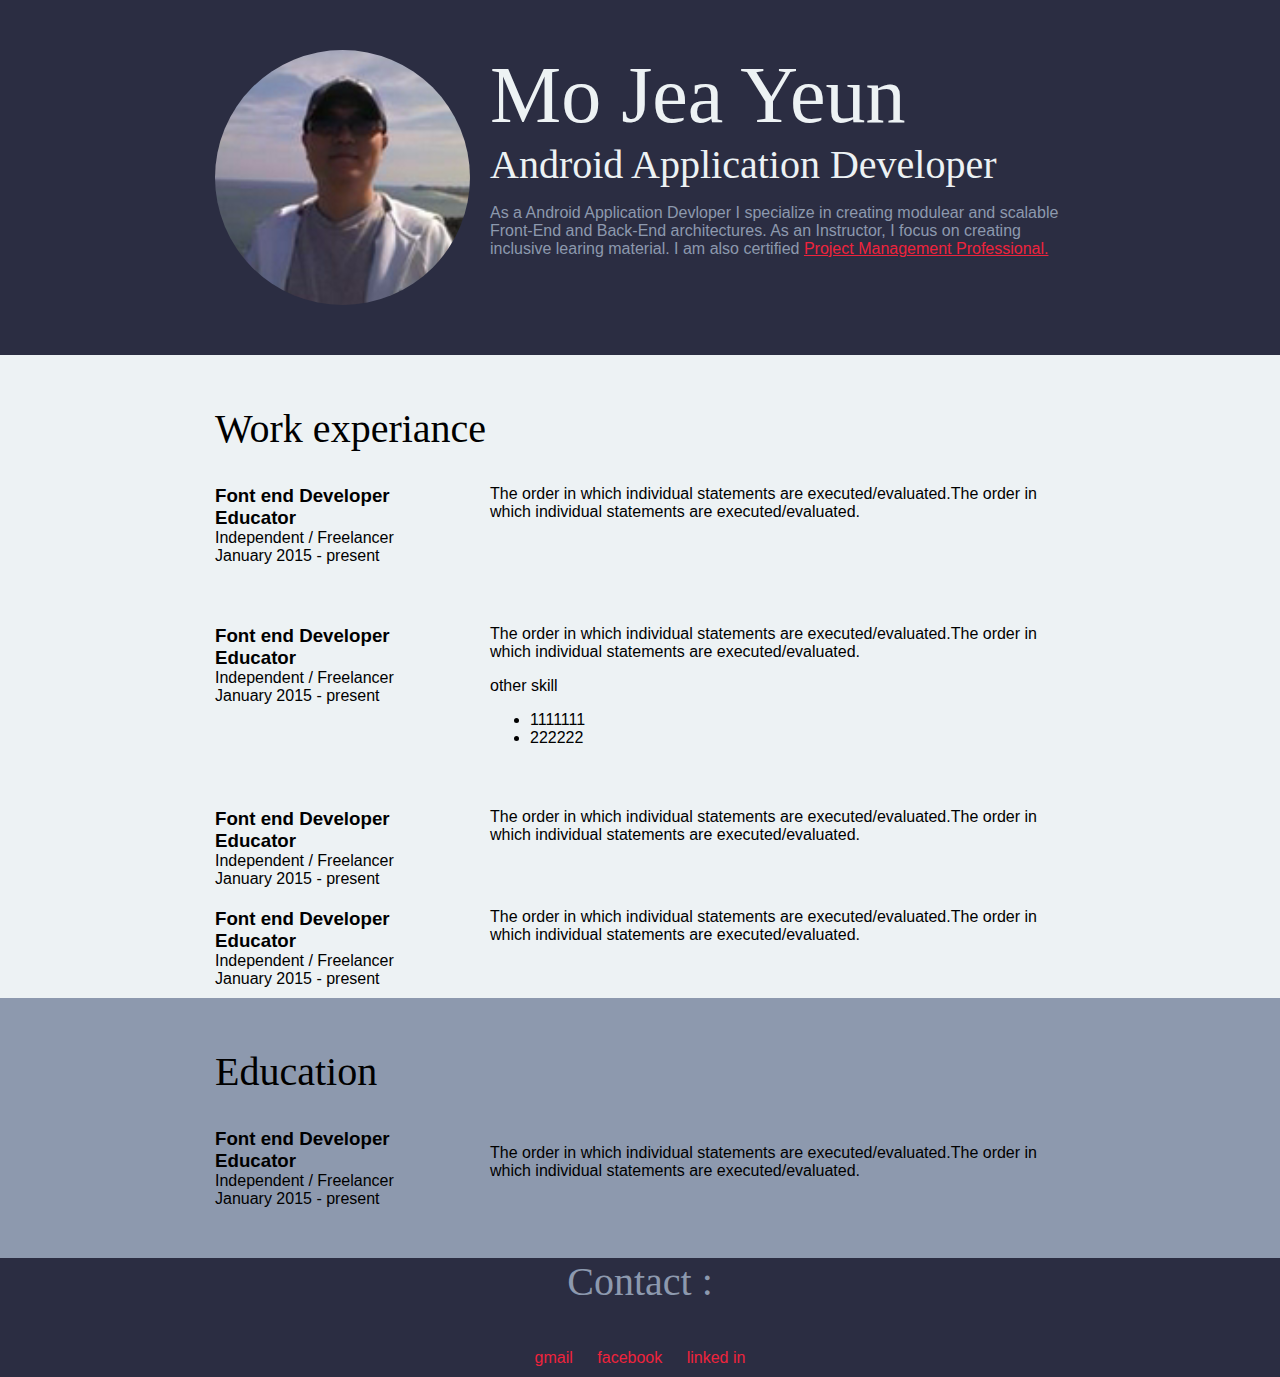
<file: index.html>
<!DOCTYPE html>
<html>
    <head>
        <meta charset="UTF-8">
        <link href="css.css" rel="stylesheet" >
        <link href="https://fonts.googleapis.com/css?family=Caveat|open+sans:400,700" rel="stlyesheet">
        <title>Mo Jea Yeun</title>        
    </head>
    <body>
        <header>
            <div class="content-wrap">
                <img class="profile-img col-narrow" src="andy.png" alt="ellen son"/>
                <div class="col-wide">
                  <h1>Mo Jea Yeun</h1>
                <h2>Android Application Developer</h2>
                <p>As a Android Application Devloper I specialize in creating modulear and scalable Front-End and 
                    Back-End architectures. As an Instructor, I focus on creating inclusive learing material.
                    I am also certified <a href="http://www.pmi.org">Project Management Professional.</a>
                </p>
                </div>
            </div>
        </header>
        
        <main>
            <!-- work -->
            <section class="work">
                <div class="content-wrap">
                    <h2>Work experiance</h2>
                    
                    <!-- job Detail1 -->
                    <div class="col-narrow">
                        <h3>Font end Developer Educator</h3>
                        <p class="uppercass">Independent / Freelancer</p>
                        <p>January 2015 - present</p>
                    </div>
                    
                    <div class="col-wide job-description">
                        <p>The order in which individual statements are executed/evaluated.The order in which individual statements are executed/evaluated.</p>
                    </div>
                </div>
                <div class="content-wrap2">
                    <!-- job Detail2 -->
                     <div class="col-narrow">
                        <h3>Font end Developer Educator</h3>
                        <p class="uppercass">Independent / Freelancer</p>
                        <p>January 2015 - present</p>
                    </div>
                    
                    <div class="col-wide job-description">
                        <p>The order in which individual statements are executed/evaluated.The order in which individual statements are executed/evaluated.</p>
                        <p> other skill</p>
                        <ul>
                            <li>1111111</li>
                            <li>222222</li>
                        </ul>
                    </div>
                
                </div>
                <div class="content-wrap2">
                    <!-- job Detail2 -->
                     <div class="col-narrow">
                        <h3>Font end Developer Educator</h3>
                        <p class="uppercass">Independent / Freelancer</p>
                        <p>January 2015 - present</p>
                    </div>
                    
                    <div class="col-wide job-description">
                        <p>The order in which individual statements are executed/evaluated.The order in which individual statements are executed/evaluated.</p>
                    </div>
                
                </div>
                <div class="content-wrap2">
                    <!-- job Detail2 -->
                     <div class="col-narrow">
                        <h3>Font end Developer Educator</h3>
                        <p class="uppercass">Independent / Freelancer</p>
                        <p>January 2015 - present</p>
                    </div>
                    
                    <div class="col-wide job-description">
                        <p>The order in which individual statements are executed/evaluated.The order in which individual statements are executed/evaluated.</p>
                    </div>
                
                </div>
                
            </section>
            
             <!-- work -->
            <section class="education">
                <div class="content-wrap">
                    <h2>Education</h2>
                    
                    <div class="col-narrow">
                        <h3>Font end Developer Educator</h3>
                        <p class="uppercass">Independent / Freelancer</p>
                        <p>January 2015 - present</p>
                    </div>
                    
                    <div class="col-wide job">
                        <p>The order in which individual statements are executed/evaluated.The order in which individual statements are executed/evaluated.</p>
                        
                    </div>
                </div>
            </section>
            
        </main>
        <footer>
        <div class="content-warp">
            <h2> Contact : </h2>
                <div class="contact-info">
                    <a herf="www.aaa.com">gmail</a>
                    <a here="">facebook</a>
                    <a here="">linked in</a>
                </div>
        </div>    
        
        
    </footer>    
    </body>
</html>
    
        
    </body>
</html>
</file>
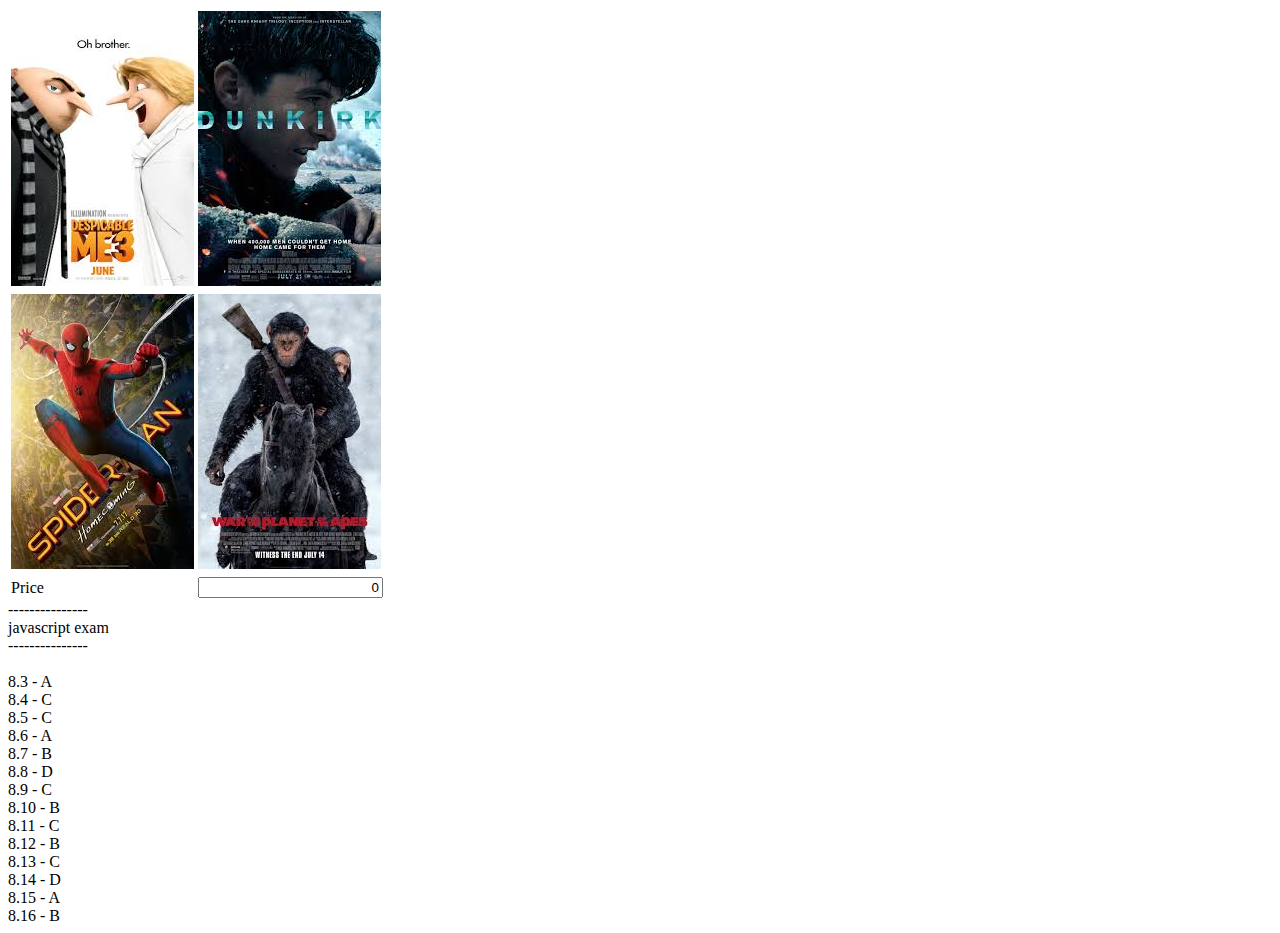
<file: quiz_html_2017/index.html>
<!DOCTYPE html>
<html>
    <head>
        <title>Mo Jea Yeun</title>
        <link href="https://fonts.googleapis.com/css?family=Indie+Flower" rel="stylesheet">
        <script src="https://ajax.googleapis.com/ajax/libs/jquery/3.2.1/jquery.min.js"></script>
        
        <script>
            
            $(function(){
                var totalAmount = 0;
                               
                $('img').click(function(){
                    totalAmount  = totalAmount + Number($(this).attr('value'));
                    $('#totalAmout').val(totalAmount);
                });
            });
            
            

        </script>
        
    </head>

    <body>
        
        <table>
            <tr>
                <td><img src="image1.jpeg" alt="Despicable" value="100"/></td>
                <td><img src="image2.jpeg" alt="Dunkirk" value="200"/></td>
            </tr>
        
            <tr>
                <td><img src="image3.jpeg" alt="Spider-Man" value="300" /></td>
                <td><img src="image4.jpeg" alt="War for the Planet of Apes" value="400"/></td>
            </tr>
            
            <tr>
                <td>Price</td>
                <td><input id="totalAmout" value="0" style="text-align:right"/></td>
            </tr>
            

        </table>
     
    </body>
</html>

---------------<br>
javascript exam<br>
---------------<br>
<br>
8.3 - A <br>
8.4 - C <br>
8.5 - C <br>
8.6 - A <br>
8.7 - B <br>
8.8 - D <br>
8.9 - C <br>
8.10 - B <br>
8.11 - C <br>
8.12 - B <br>
8.13 - C <br>
8.14 - D <br>
8.15 - A <br>
8.16 - B <br>
</file>
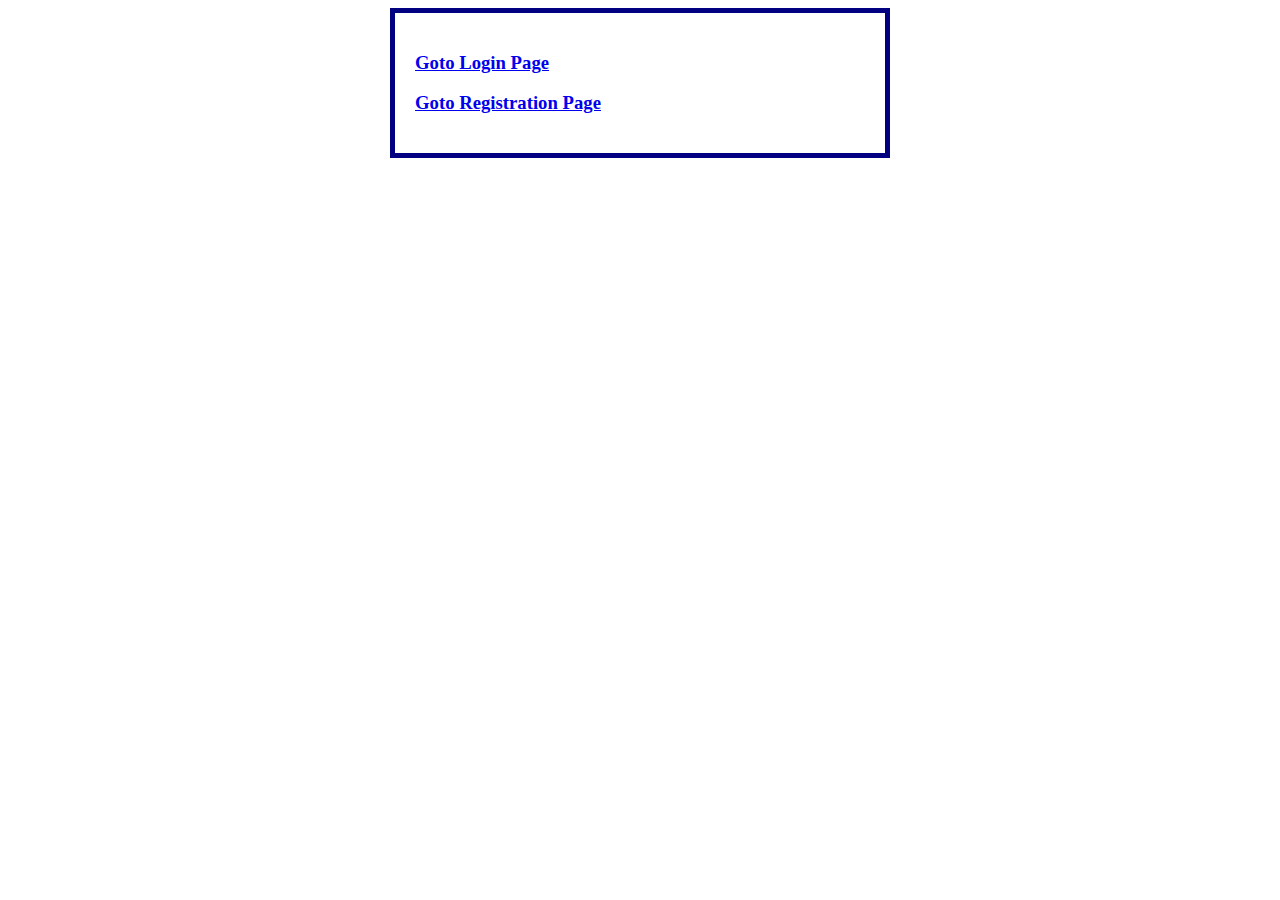
<file: sc_test/index.html>
<html>
    <head>
        <title>Week2</title>
        <style>
            #content{
                width: 450px;
                margin: 0 auto;
                padding: 20px 20px;
                background:white;
                border: 5px solid navy;
            }
        </style>
    </head>

    <body>
       <div id="content">
        <h3> <a href="./login.html">Goto Login Page</a></h3>
        <h3> <a href="./registration.html">Goto Registration Page</a></h3>

        </div>

    </body>
</html>
</file>
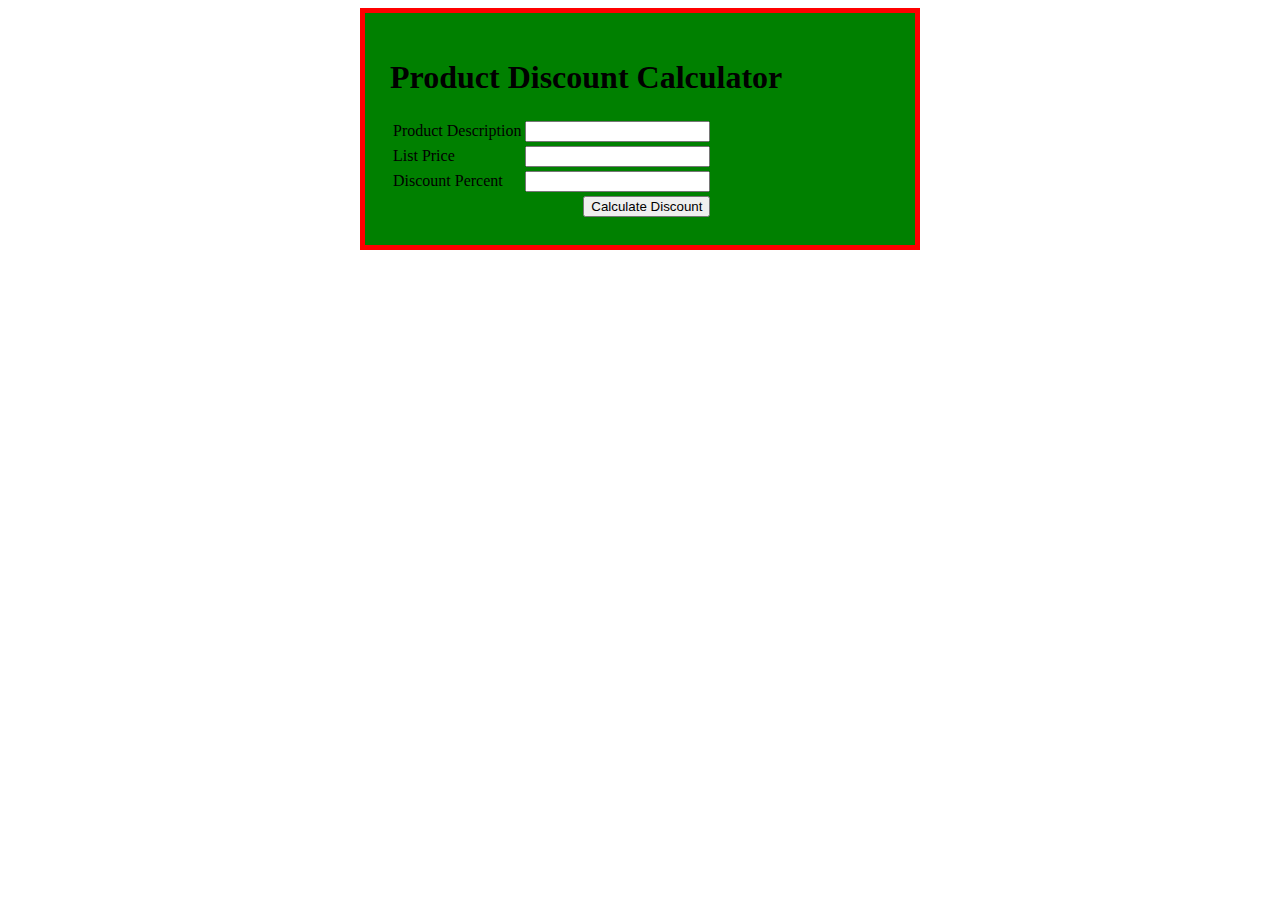
<file: calculation.html>
<html>
<head>
    <title>Product Discount</title>
    <link href="calculation.css" rel="stylesheet">
</head>

<body>
   <div class="content">
    <h1>Product Discount Calculator</h1>
    <table>
    <form action="./calculation.php" method="post">

        <tr>
            <td size="40">Product Description</td>
            <td><input type="text" name="txtDesc"></td>
        </tr>
        <tr>
            <td size="40">List Price </td>
            <td><input type="text" name="txtPrice"></td>
        </tr>
        <tr>
            <td size="40">Discount Percent </td>
            <td><input type="text" name="txtDiscount"></td>
        </tr>
        
        <tr>
            <td align="right" colspan="2"><input type="submit" name="Submit Button" value="Calculate Discount"></td>
        </tr>

    </form>
    </table>

    </div>

</body>
</html>
</file>
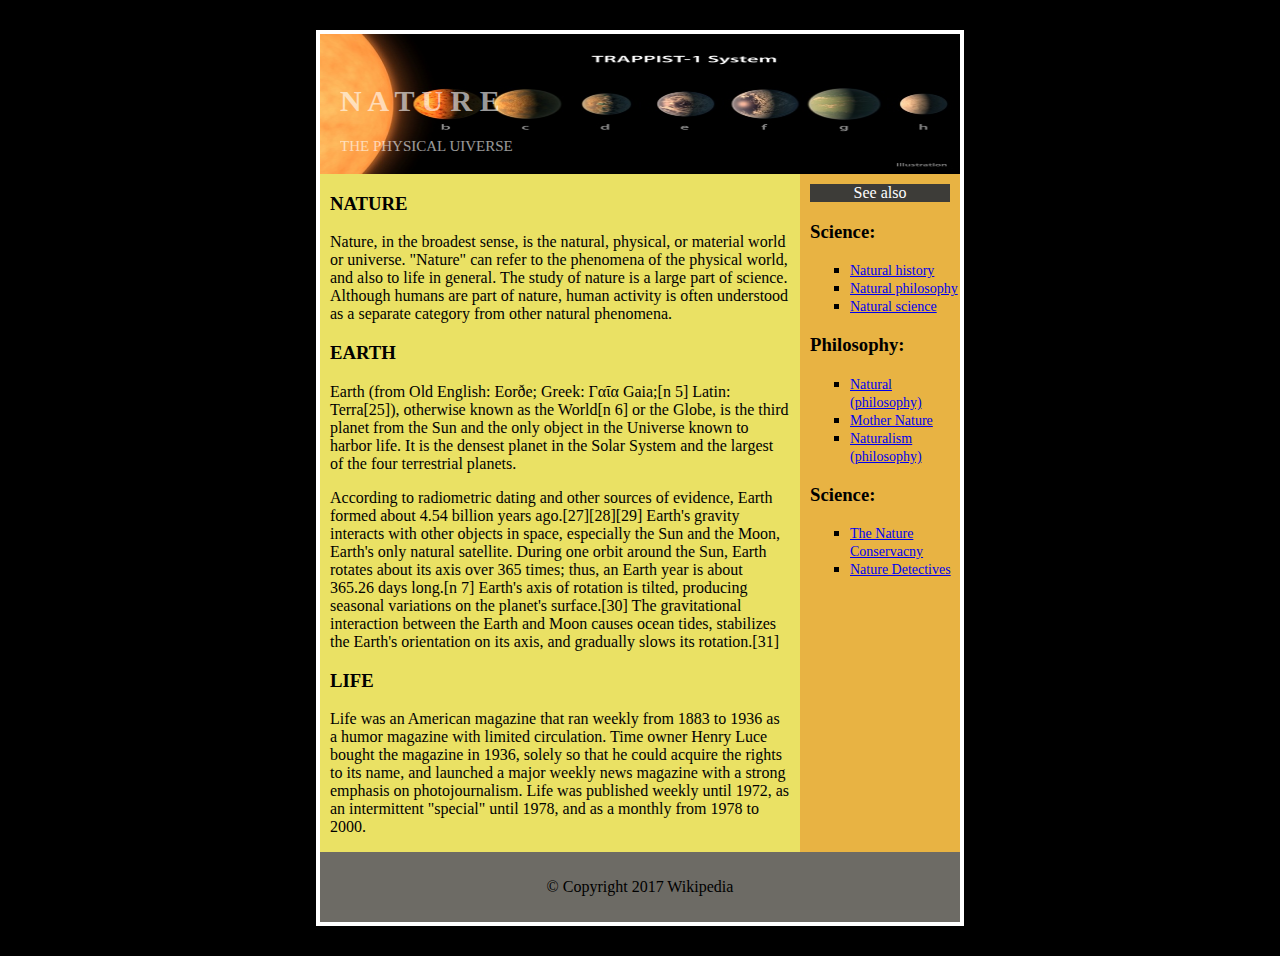
<file: mid_term_exam.html>
<!DOCTYPE html>
<html>
    
    <head>
        <title>Mid-Term Exam(Jea Yeun Mo)</title>
               
        <style>
            
            
            body{
                background-color: black
            }
            div.whole{
                width: 640px;
                margin:0 auto;
                border: 4px;
                border-style: solid;
                border-color: white;
                margin-top: 30px;
                margin-bottom: 30px;
            }
            
            div.div_head {
                background-color: lightblue;
                width: 640px;
                height: 140px;
                position:relative;
            }
            div.description{  
                position:absolute; /* absolute position (so we can position it where we want)*/  
                top:30px; /* position will be on bottom */  
                left:20px;  
                width:100%;  
                  
                font-size:15px;  
                color:white;  
                opacity:0.6; /* transparency */  
                filter:alpha(opacity=60); /* IE transparency */  
            }  
            p.description_content{  
                padding:0px;  
                margin:0px;  
            }  
            
            div.div_body  {
                
                width: 640px;
                overflow: hidden
            }
            div.div_left {
                background-color: #eae164;
                float: left;
                width: 480px;
            }
            div.div_left_child {
               margin-left: 10px;
               margin-right: 10px
            }
            
            div.div_right {
                background-color: #e8b343;
                float: left;
                width: 160px;
                height: 678px;
           }
            
            div.div_right_child1 {
                            
            }
            div.div_right_child1_child{
                 background-color: #3d3c38;
                 margin: 10px;
                 text-align: center;
                 color: white;
               }
            div.div_right_child2 {
                margin-left:10px;
            }

            div.div_footer  {
                overflow:hidden;
                background: #6d6b65;
                width: 640px;
                height: 70px;
                line-height: 70px;
                text-align: center;
            }
                  
            span.sp1 {
                font-size:14px;
            }
            
            ul.ul1{
                list-style-type: square;
            }
        </style>
    </head>

    
    <body>
        <div class="whole">
            <div class="div_head">
                <img src="head.jpg" style="height:140px; width:640px" >
                <div class='description'>  
                    <!-- description content -->  
                    <p class='description_content'><h1>N A T U R E</h1>THE PHYSICAL UIVERSE</p> 
                </div>  
            </div>
            <div class="div_body">
                <div class="div_left">
                    <div class="div_left_child">
                        <h3>NATURE</h3>
                        <p>Nature, in the broadest sense, is the natural, physical, or material world or universe. "Nature" can refer to the phenomena of the physical world, and also to life in general. The study of nature is a large part of science. Although humans are part of nature, human activity is often understood as a separate category from other natural phenomena.</p>

                        <h3>EARTH</h3>
                        <p>Earth (from Old English: Eorðe; Greek: Γαῖα Gaia;[n 5] Latin: Terra[25]), otherwise known as the World[n 6] or the Globe, is the third planet from the Sun and the only object in the Universe known to harbor life. It is the densest planet in the Solar System and the largest of the four terrestrial planets.</p>

                        <p>According to radiometric dating and other sources of evidence, Earth formed about 4.54 billion years ago.[27][28][29] Earth's gravity interacts with other objects in space, especially the Sun and the Moon, Earth's only natural satellite. During one orbit around the Sun, Earth rotates about its axis over 365 times; thus, an Earth year is about 365.26 days long.[n 7] Earth's axis of rotation is tilted, producing seasonal variations on the planet's surface.[30] The gravitational interaction between the Earth and Moon causes ocean tides, stabilizes the Earth's orientation on its axis, and gradually slows its rotation.[31]</p>

                        <h3>LIFE</h3>
                        <p>Life was an American magazine that ran weekly from 1883 to 1936 as a humor magazine with limited circulation. Time owner Henry Luce bought the magazine in 1936, solely so that he could acquire the rights to its name, and launched a major weekly news magazine with a strong emphasis on photojournalism. Life was published weekly until 1972, as an intermittent "special" until 1978, and as a monthly from 1978 to 2000.</p>
                    
                    </div>
                </div>
                <div class="div_right">
                    <div class="div_right_child1">
                        <div class="div_right_child1_child">See also</div>
                    </div>
                    <div class="div_right_child2">
                        <h3>Science:</h3>
                        <ul class="ul1">
                            <li><a href="#"><span class="sp1">Natural history</span></a></li>
                            <li><a href="#"><span class="sp1">Natural philosophy</span></a></li>
                            <li><a href="#"><span class="sp1">Natural science</span></a></li>
                        </ul>
                    
                        <h3>Philosophy:</h3>
                        <ul class="ul1">
                            <li><a href="#"><span class="sp1">Natural (philosophy)</span></a></li>
                            <li><a href="#"><span class="sp1">Mother Nature</span></a></li>
                            <li><a href="#"><span class="sp1">Naturalism (philosophy)</span></a></li>
                        </ul>
                        
                        <h3>Science:</h3>
                        <ul class="ul1">
                            <li><a href="#"><span class="sp1">The Nature Conservacny</span></a></li>
                            <li><a href="#"><span class="sp1">Nature Detectives</span></a></li>
                        </ul>
                    
                    </div>
                    
                </div>
            </div>
            <div class="div_footer">&copy; Copyright 2017 Wikipedia</div>
        </div>
    </body>
    
</html>
</file>
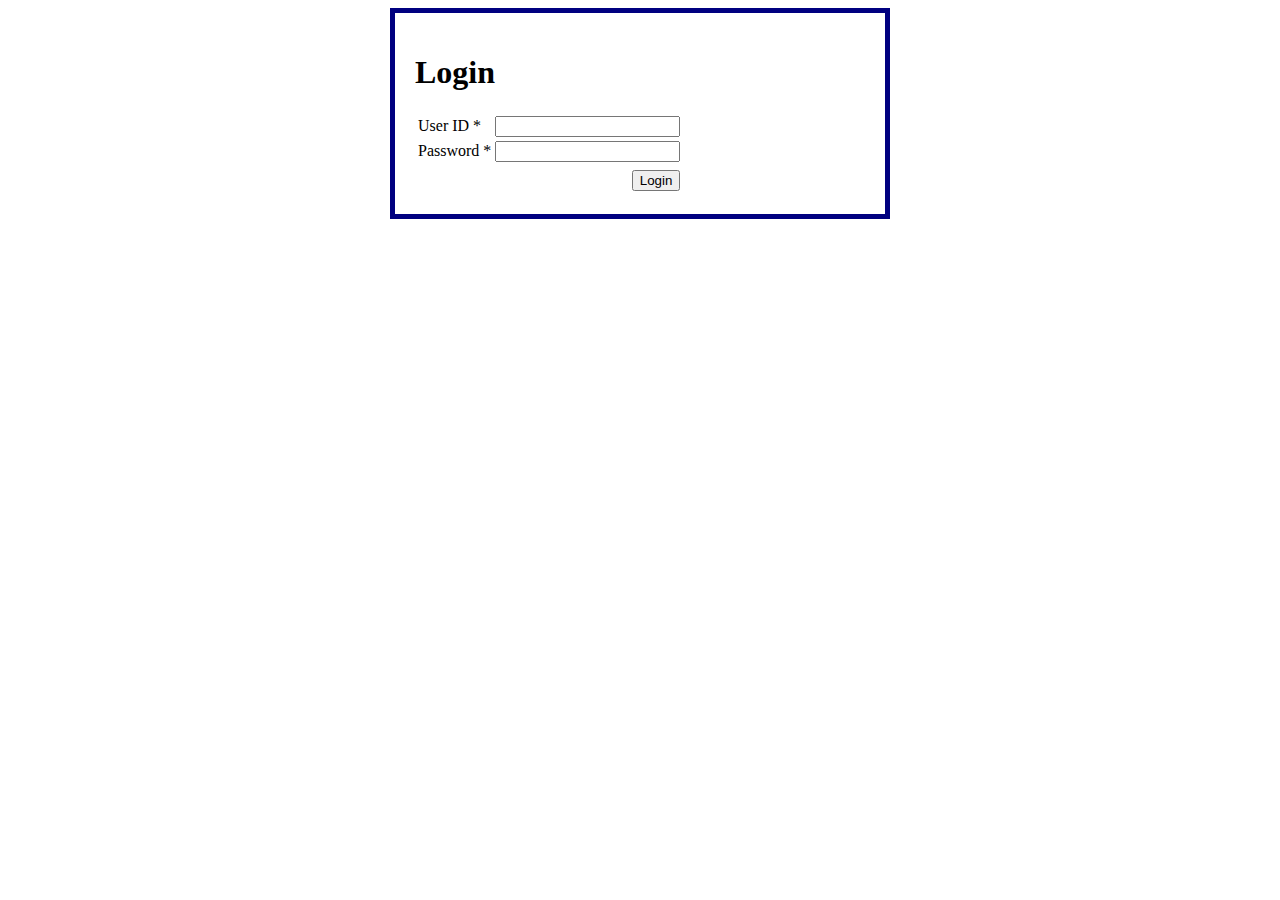
<file: sc_test/login.html>
<html>
    <head>
        <title>Login Page</title>
        <style>
            #content{
                width: 450px;
                margin: 0 auto;
                padding: 20px 20px;
                background:white;
                border: 5px solid navy;
            }
        </style>
    </head>

    <body>
       <div id="content">
        <h1>Login</h1>
        <table>
        <form action="./login_chk.php" method="post">
            
            <tr><td size="50">User ID *</td><td><input type="text" name="txtUserid"></td></tr>
            <tr><td size="50">Password *</td><td><input type="password" name="txtPassword"></td></tr>
             <tr><td size="50"></td><td></td></tr>
            <tr><td align="right" colspan="2"><input type="submit" name="btnSubmit" value="Login"></td></tr>

        </form>
        </table>

        </div>

    </body>
</html>
</file>
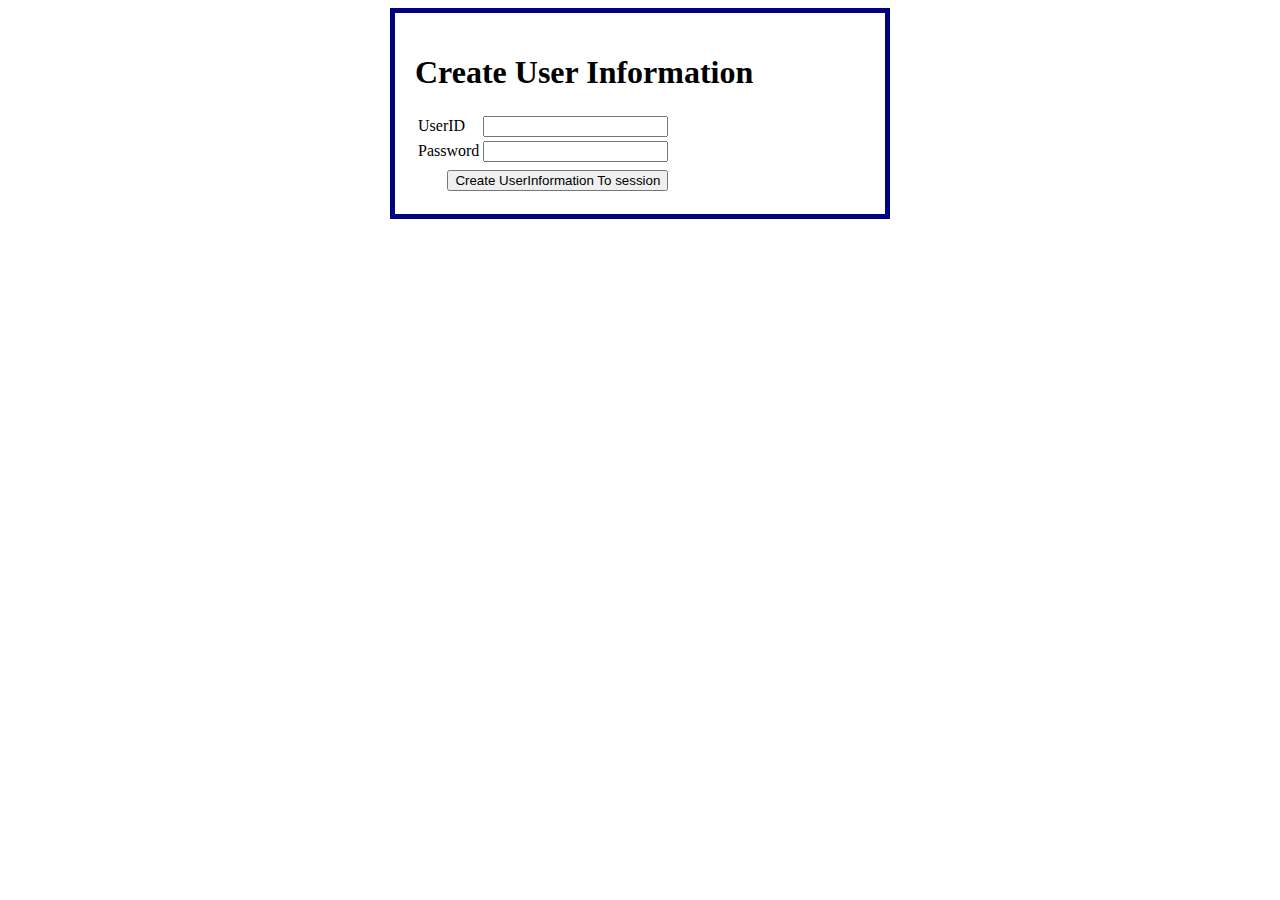
<file: sc_test/registration.html>
<html>
    <head>
        <title>Registration</title>
        <style>
            #content{
                width: 450px;
                margin: 0 auto;
                padding: 20px 20px;
                background:white;
                border: 5px solid navy;
            }
        </style>
    </head>

    <body>
       <div id="content">
        <h1>Create User Information</h1>
        <table>
        <form action="./register_userinfo_tofile.php" method="post">
            
            <tr><td size="50">UserID</td><td><input type="text" name="txtUserid"></td></tr>
            <tr><td size="50">Password</td><td><input type="password" name="txtPassword"></td></tr>
            <tr><td size="50"></td><td></td></tr>
            <tr><td align="right" colspan="2"><input type="submit" name="btnSubmit" value="Create UserInformation To session"></td></tr>

        </form>
        </table>

        </div>

    </body>
</html>
</file>
<file: css.css>
/* Global styles
-------------------------*/
/* apply a natural box layout model to all elements, but allowing components to change */
html {
  box-sizing: border-box;
}
*, *:before, *:after {
  box-sizing: inherit;
}
body {
  font-family: 'Open Sans', sans-serif;
  margin: 0;
}
h1, h2 {
  font-family: 'Caveat', cursive;
  font-weight: 400;
}
h1 {
  font-size: 80px;
}
h2 {
  font-size: 40px;
  margin-top: 0;
}
h3 {
  margin: 0;
}
a {
  color: #EF233C;
}
a:hover {
  text-decoration: none;
}
.content-wrap {
  max-width: 950px;
  margin: 0 auto;
  padding: 50px;
  overflow: hidden;
}

.content-wrap2 {
  max-width: 950px;
  margin: 0 auto;
  padding: 10px 50px;
  overflow: hidden;
}
.col-narrow {
  width: 30%;
  float: left;
}
.col-wide {
  width: 70%;
  float: left;
  padding-left: 20px;
}
.uppercase {
  text-transform: uppercase;
}


/* Header and Footer
-------------------------*/
header, footer {
  background: #2B2D42;
  color: #8D99AE;
}
/* header */
header h1, header h2 {
  color: #EDF2F4;
  margin: 0;
}
.profile-img {
  border-radius: 50%;
}
/* footer */
footer {
  text-align: center;
}
.contact-info a {
  padding: 10px;
  display: inline-block;
}



/* Work Experience
-------------------------*/
.work {
  background: #EDF2F4;
}
h3 ~ p {
  margin: 0;
}
.job-description {
  margin-bottom: 25px;
}
.job-description p:first-of-type {
  margin-top: 0;
}


/* Education
-------------------------*/
.education {
  background: #8D99AE;
}
p + h3 {
  margin-top: 30px;
}
</file>
<file: calculation.css>
.content{
            padding: 25px 25px;
            background:green;
            width: 500px;
            margin: 0 auto;
            border: 5px solid red;
        }
</file>
